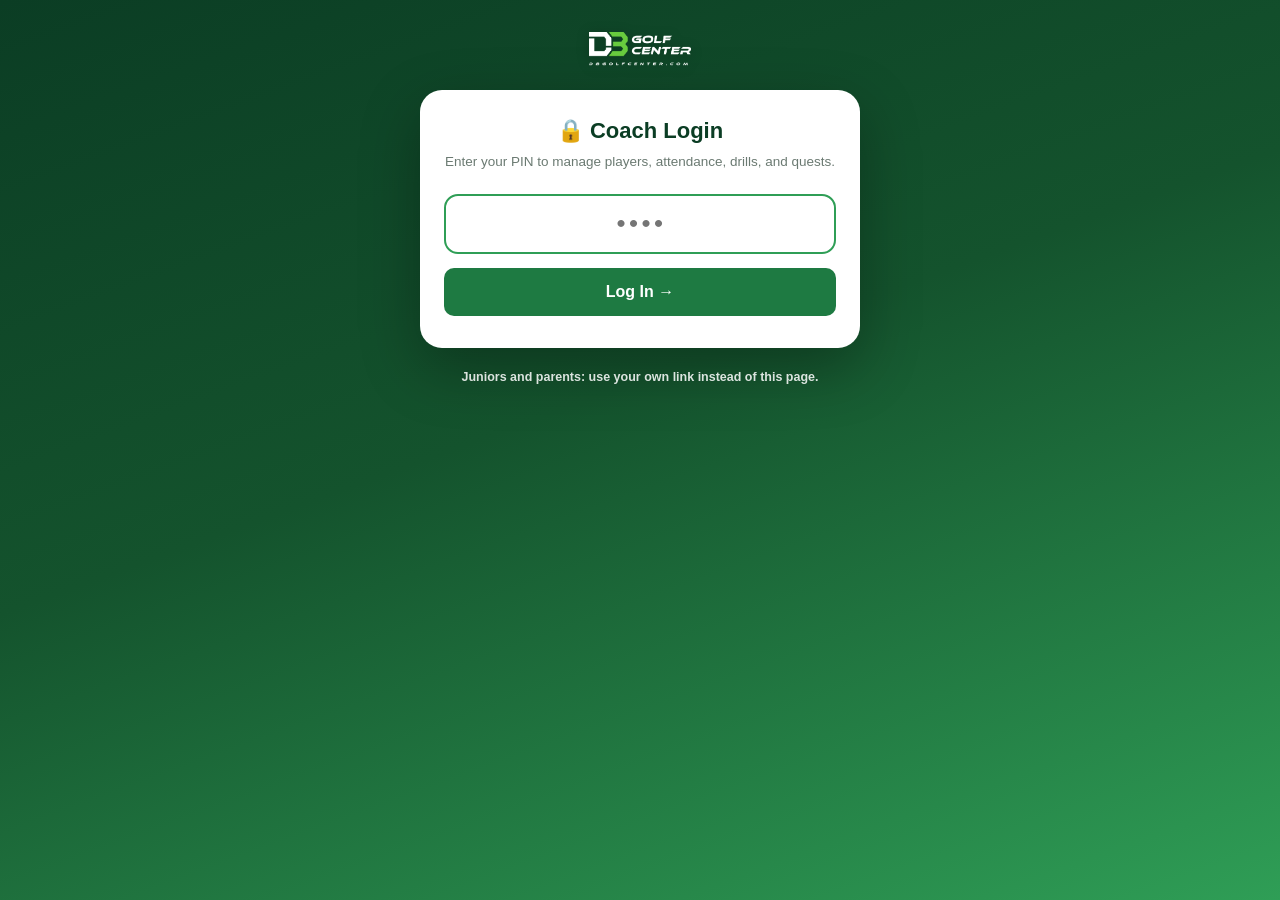
<file: templates/coach_login.html>
<!doctype html>
<html lang="en">
<head>
<meta charset="UTF-8" />
<meta name="viewport" content="width=device-width, initial-scale=1" />
<title>Coach Login · D3 Golf Center</title>
<link rel="stylesheet" href="/static/style.css" />
<link rel="manifest" href="/static/manifest-coach.json" />
<meta name="theme-color" content="#0b3d24" />
<link rel="apple-touch-icon" href="/static/icons/apple-touch-icon.png" />
<meta name="apple-mobile-web-app-capable" content="yes" />
<meta name="apple-mobile-web-app-title" content="D3 Coach" />
</head>
<body class="public-body">
<div class="public-wrap">
  <div class="public-brand">
    <img src="/static/logo.png" alt="D3 Golf Center" />
  </div>

  <div class="public-card public-login-card">
    <div class="public-login-title">🔒 Coach Login</div>
    <p class="public-login-sub">Enter your PIN to manage players, attendance, drills, and quests.</p>
    <form id="pinForm" autocomplete="off">
      <input type="password" inputmode="numeric" id="pinInput" class="public-code-input" placeholder="••••" maxlength="20" autofocus />
      <button type="submit" class="btn btn-primary public-login-btn">Log In &rarr;</button>
    </form>
    <div id="pinError" class="public-login-error hidden">Incorrect PIN. Try again.</div>
  </div>

  <div class="public-footer">Juniors and parents: use your own link instead of this page.</div>
</div>

<script src="/static/coach_login.js"></script>
</body>
</html>
</file>
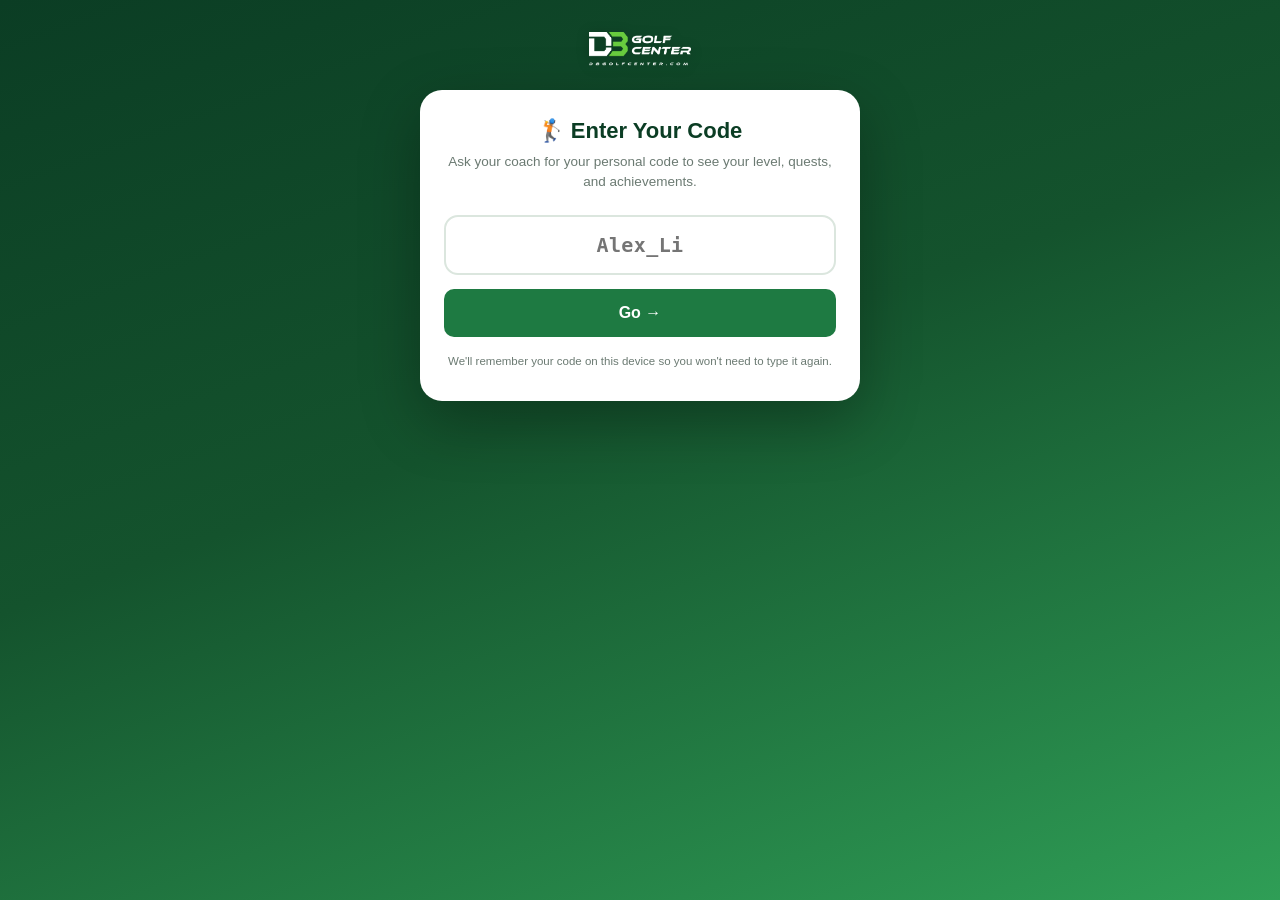
<file: templates/my.html>
<!doctype html>
<html lang="en">
<head>
<meta charset="UTF-8" />
<meta name="viewport" content="width=device-width, initial-scale=1" />
<title>My Golf Journey · D3 Golf Center</title>
<link rel="stylesheet" href="/static/style.css" />
<link rel="manifest" href="/static/manifest-junior.json" />
<meta name="theme-color" content="#0b3d24" />
<link rel="apple-touch-icon" href="/static/icons/apple-touch-icon.png" />
<meta name="apple-mobile-web-app-capable" content="yes" />
<meta name="apple-mobile-web-app-title" content="My Golf Journey" />
</head>
<body class="public-body">
<div class="public-wrap">
  <div class="public-brand">
    <img src="/static/logo.png" alt="D3 Golf Center" />
  </div>

  <div id="autoLoginLoading" class="public-card public-login-card hidden">
    <div class="public-loading">Logging you in...</div>
  </div>

  <div class="public-card public-login-card">
    <div class="public-login-title">🏌️ Enter Your Code</div>
    <p class="public-login-sub">Ask your coach for your personal code to see your level, quests, and achievements.</p>
    <form id="codeForm" autocomplete="off">
      <input type="text" id="codeInput" class="public-code-input" placeholder="Alex_Li" maxlength="40" autocapitalize="words" />
      <button type="submit" class="btn btn-primary public-login-btn">Go &rarr;</button>
    </form>
    <div id="codeError" class="public-login-error hidden">That code wasn't found. Double-check with your coach.</div>
    <p class="public-login-remember">We'll remember your code on this device so you won't need to type it again.</p>
  </div>
</div>

<script src="/static/my_login.js"></script>
<script src="/static/pwa-register.js"></script>
</body>
</html>
</file>
<file: static/style.css>
:root {
  --green-900: #0b3d24;
  --green-700: #14532d;
  --green-600: #1e7a42;
  --green-500: #2f9e56;
  --green-100: #e6f4ea;
  --green-50: #f2faf5;
  --ink: #1c2321;
  --muted: #6b7a72;
  --border: #dbe6de;
  --bg: #f7faf8;
  --white: #ffffff;
  --danger: #c0392b;
  --radius: 10px;
  --shadow: 0 1px 3px rgba(15, 40, 25, 0.08), 0 1px 2px rgba(15, 40, 25, 0.06);
}

* { box-sizing: border-box; }

body {
  margin: 0;
  font-family: -apple-system, BlinkMacSystemFont, "Segoe UI", "Pretendard", "Malgun Gothic", sans-serif;
  background: var(--bg);
  color: var(--ink);
}

header.topbar {
  background: linear-gradient(135deg, var(--green-700), var(--green-900));
  color: white;
  padding: 18px 24px;
  display: flex;
  align-items: center;
  justify-content: space-between;
  box-shadow: var(--shadow);
}

header.topbar .brand {
  display: flex;
  align-items: center;
  gap: 10px;
  font-size: 18px;
  font-weight: 700;
  text-decoration: none;
  color: white;
}

header.topbar .brand-logo {
  height: 30px;
  width: auto;
  display: block;
}

.topnav {
  display: flex;
  gap: 4px;
}
.topnav-link {
  color: rgba(255,255,255,0.75);
  text-decoration: none;
  font-size: 14px;
  font-weight: 600;
  padding: 6px 14px;
  border-radius: 999px;
  transition: background 0.15s ease, color 0.15s ease;
}
.topnav-link:hover {
  color: white;
  background: rgba(255,255,255,0.08);
}
.topnav-link.active {
  color: white;
  background: rgba(255,255,255,0.16);
}
button.topnav-link {
  background: none;
  border: none;
  font: inherit;
  cursor: pointer;
}
.topnav-logout {
  margin-left: 6px;
  border-left: 1px solid rgba(255,255,255,0.2);
  border-radius: 0;
  padding-left: 14px;
}
.change-pin-success {
  margin-top: 14px;
  color: var(--green-500);
  font-size: 13px;
  font-weight: 600;
}

.page-title {
  font-size: 22px;
  margin: 0 0 4px;
}

.page-subtitle {
  font-size: 13px;
  color: var(--muted);
  margin: 0 0 20px;
}

main {
  max-width: 1080px;
  margin: 0 auto;
  padding: 24px 20px 60px;
}

.toolbar {
  display: flex;
  gap: 12px;
  align-items: center;
  justify-content: space-between;
  flex-wrap: wrap;
  margin-bottom: 20px;
}

.search-input {
  flex: 1;
  min-width: 200px;
  padding: 10px 14px;
  border: 1px solid var(--border);
  border-radius: var(--radius);
  font-size: 14px;
  background: var(--white);
}

.class-filter-select {
  flex: none;
  width: auto;
  min-width: 150px;
  font-weight: 600;
  color: var(--green-700);
}

.class-manager-list {
  max-height: 320px;
  overflow-y: auto;
  margin-top: 10px;
}
.class-manager-row {
  display: flex;
  gap: 8px;
  align-items: center;
  padding: 8px 0;
  border-bottom: 1px solid var(--border);
}
.class-manager-row:last-child { border-bottom: none; }
.class-manager-row .class-name-input {
  flex: 1;
  padding: 7px 10px;
  border: 1px solid var(--border);
  border-radius: 6px;
  font-size: 13px;
  font-family: inherit;
}

button, .btn {
  font-family: inherit;
  font-size: 14px;
  font-weight: 600;
  border-radius: var(--radius);
  border: 1px solid transparent;
  padding: 10px 16px;
  cursor: pointer;
  transition: transform 0.05s ease, box-shadow 0.15s ease;
}
a.btn {
  display: inline-block;
  text-decoration: none;
}

.btn-primary {
  background: var(--green-600);
  color: white;
}
.btn-primary:hover { background: var(--green-700); }

.btn-secondary {
  background: var(--white);
  color: var(--green-700);
  border-color: var(--border);
}
.btn-secondary:hover { background: var(--green-50); }

.btn-danger {
  background: var(--white);
  color: var(--danger);
  border-color: #f1d4d0;
}
.btn-danger:hover { background: #fdf1ef; }

.btn-icon {
  padding: 6px 10px;
  font-size: 13px;
}

.category-block {
  margin-bottom: 28px;
}

.category-title {
  font-size: 13px;
  font-weight: 700;
  text-transform: uppercase;
  letter-spacing: 0.04em;
  color: var(--muted);
  margin: 0 0 10px 2px;
  display: flex;
  align-items: center;
  gap: 8px;
}

.category-empty {
  font-size: 12.5px;
  color: var(--muted);
  padding: 10px 2px;
}

.category-count {
  background: var(--green-100);
  color: var(--green-900);
  border-radius: 999px;
  padding: 1px 8px;
  font-size: 11px;
  font-weight: 700;
  text-transform: none;
  letter-spacing: 0;
}

.player-grid {
  display: grid;
  grid-template-columns: repeat(auto-fill, minmax(220px, 1fr));
  gap: 14px;
}

.player-card {
  background: var(--white);
  border: 1px solid var(--border);
  border-radius: var(--radius);
  padding: 16px;
  box-shadow: var(--shadow);
  cursor: pointer;
  text-decoration: none;
  color: inherit;
  display: block;
  position: relative;
}

.player-card:hover {
  border-color: var(--green-500);
}

.player-card .name {
  font-size: 16px;
  font-weight: 700;
  margin-bottom: 4px;
  position: relative;
  display: inline-block;
}

.name-tooltip {
  position: absolute;
  bottom: calc(100% + 8px);
  left: 0;
  background: var(--green-900);
  color: white;
  font-size: 11.5px;
  font-weight: 600;
  white-space: nowrap;
  padding: 6px 10px;
  border-radius: 8px;
  box-shadow: 0 6px 16px rgba(0,0,0,0.2);
  opacity: 0;
  transform: translateY(4px);
  pointer-events: none;
  transition: opacity 0.15s ease, transform 0.15s ease;
  z-index: 20;
}
.name-tooltip::after {
  content: "";
  position: absolute;
  top: 100%;
  left: 14px;
  border: 5px solid transparent;
  border-top-color: var(--green-900);
}
.player-card .name:hover .name-tooltip {
  opacity: 1;
  transform: translateY(0);
}

.player-card .meta {
  font-size: 12px;
  color: var(--muted);
}

.empty-state {
  text-align: center;
  padding: 60px 20px;
  color: var(--muted);
}

/* Modal */
.modal-backdrop {
  position: fixed; inset: 0;
  background: rgba(11, 61, 36, 0.35);
  display: flex; align-items: center; justify-content: center;
  z-index: 50;
}
.modal {
  background: white;
  border-radius: 14px;
  padding: 24px;
  width: 92%;
  max-width: 420px;
  box-shadow: 0 20px 50px rgba(0,0,0,0.2);
}
.modal h3 { margin-top: 0; }
.modal label {
  display: block;
  font-size: 13px;
  font-weight: 600;
  margin: 12px 0 6px;
  color: var(--green-700);
}
.modal input, .modal textarea, .modal select {
  width: 100%;
  padding: 9px 12px;
  border: 1px solid var(--border);
  border-radius: 8px;
  font-size: 14px;
  font-family: inherit;
}
.modal textarea { resize: vertical; min-height: 60px; }
.modal-actions {
  display: flex;
  justify-content: flex-end;
  gap: 10px;
  margin-top: 20px;
}
.hidden { display: none !important; }

/* Player page */
.player-header {
  display: flex;
  align-items: center;
  justify-content: space-between;
  gap: 12px;
  margin-bottom: 6px;
  flex-wrap: wrap;
}
.player-header h1 { margin: 0; font-size: 24px; }
.player-header .sub { color: var(--muted); font-size: 13px; margin-top: 2px; }

.access-code-bar {
  display: flex;
  align-items: center;
  flex-wrap: wrap;
  gap: 8px;
  background: var(--green-50);
  border: 1px solid var(--border);
  border-radius: var(--radius);
  padding: 10px 14px;
  font-size: 12.5px;
  color: var(--green-900);
  margin-bottom: 16px;
}
.access-code-chip {
  font-family: ui-monospace, Menlo, monospace;
  font-weight: 800;
  font-size: 13px;
  letter-spacing: 0.06em;
  background: white;
  border: 1px solid var(--green-500);
  color: var(--green-700);
  border-radius: 8px;
  padding: 3px 10px;
  cursor: pointer;
}
.access-code-chip:hover { background: var(--green-100); }
.access-code-regen {
  background: none;
  border: none;
  color: var(--muted);
  font-size: 12px;
  font-weight: 600;
  cursor: pointer;
  padding: 3px 6px;
}
.access-code-regen:hover { color: var(--green-700); }
.access-code-copied {
  color: var(--green-700);
  font-weight: 700;
}
.back-link {
  color: var(--green-700);
  text-decoration: none;
  font-size: 13px;
  font-weight: 600;
  display: inline-flex;
  align-items: center;
  gap: 4px;
  margin-bottom: 14px;
}
.back-link:hover { text-decoration: underline; }

.header-actions { display: flex; gap: 8px; }

.table-wrap {
  overflow-x: auto;
  background: white;
  border-radius: var(--radius);
  border: 1px solid var(--border);
  box-shadow: var(--shadow);
  margin-top: 16px;
}

table.log-table {
  border-collapse: collapse;
  width: 100%;
  min-width: 720px;
}

table.log-table th, table.log-table td {
  border-bottom: 1px solid var(--border);
  border-right: 1px solid var(--border);
  padding: 0;
  text-align: center;
  vertical-align: top;
}
table.log-table th:last-child, table.log-table td:last-child { border-right: none; }

table.log-table thead th {
  background: var(--green-50);
  padding: 10px 10px 6px;
  position: sticky; top: 0;
  z-index: 2;
}
table.log-table thead th .drill-name {
  font-size: 13px;
  font-weight: 700;
  color: var(--green-900);
  margin-bottom: 3px;
}
table.log-table thead th .drill-desc {
  font-size: 10.5px;
  font-weight: 400;
  color: var(--muted);
  line-height: 1.35;
  max-width: 150px;
  margin: 0 auto;
}
table.log-table thead th.date-col {
  min-width: 118px;
  position: sticky;
  left: 0;
  z-index: 3;
  background: var(--green-100);
}
table.log-table tbody td.date-cell {
  position: sticky;
  left: 0;
  background: var(--white);
  font-weight: 600;
  font-size: 13px;
  padding: 8px;
  z-index: 1;
  border-right: 1px solid var(--border);
}
table.log-table tbody tr:nth-child(even) td.date-cell { background: #fbfdfb; }

table.log-table tfoot .avg-row td {
  font-weight: 700;
  background: var(--green-100);
  padding: 10px 8px;
  font-size: 13.5px;
  color: var(--green-900);
  border-top: 2px solid var(--green-500);
}
table.log-table tfoot .avg-row td.date-cell {
  background: var(--green-100);
}

table.log-table td.value-cell input {
  width: 100%;
  min-width: 70px;
  border: none;
  padding: 12px 8px;
  text-align: center;
  font-size: 14px;
  background: transparent;
  font-family: inherit;
}
table.log-table td.value-cell input:focus {
  outline: 2px solid var(--green-500);
  outline-offset: -2px;
  background: var(--green-50);
}
table.log-table td.row-actions {
  padding: 6px;
  white-space: nowrap;
}
table.log-table th.actions-col { min-width: 40px; }

.save-flash {
  position: fixed;
  bottom: 20px; right: 20px;
  background: var(--green-700);
  color: white;
  padding: 9px 16px;
  border-radius: 8px;
  font-size: 13px;
  font-weight: 600;
  opacity: 0;
  transform: translateY(6px);
  transition: opacity 0.2s ease, transform 0.2s ease;
  pointer-events: none;
  z-index: 100;
}
.save-flash.show { opacity: 1; transform: translateY(0); }

@media (max-width: 640px) {
  header.topbar {
    padding: 12px 16px;
    flex-wrap: wrap;
    gap: 8px;
  }
  header.topbar .brand-logo { height: 24px; }
  .topnav {
    width: 100%;
    overflow-x: auto;
    -webkit-overflow-scrolling: touch;
    gap: 4px;
    padding-bottom: 2px;
  }
  .topnav-link {
    font-size: 12.5px;
    padding: 5px 11px;
    white-space: nowrap;
    flex-shrink: 0;
  }
  main { padding: 16px 12px 50px; }
  .player-grid { grid-template-columns: repeat(auto-fill, minmax(150px, 1fr)); }
}

/* ---------- Gamification ---------- */

.level-chip {
  display: inline-flex;
  align-items: center;
  gap: 5px;
  background: var(--green-100);
  color: var(--green-900);
  border-radius: 999px;
  font-weight: 700;
  white-space: nowrap;
}
.level-chip-sm { padding: 3px 9px; font-size: 11px; }
.level-chip-md { padding: 5px 12px; font-size: 12.5px; }
.level-chip-lg { padding: 8px 16px; font-size: 15px; }
.level-chip .level-icon { font-size: 1.15em; line-height: 1; }

.manual-tag {
  font-size: 11px;
  font-weight: 600;
  color: var(--muted);
  background: var(--bg);
  border: 1px dashed var(--border);
  border-radius: 999px;
  padding: 3px 9px;
}

.streak-chip {
  display: inline-flex;
  align-items: center;
  gap: 4px;
  padding: 3px 9px;
  border-radius: 999px;
  font-size: 11px;
  font-weight: 700;
  background: var(--bg);
  color: var(--muted);
  border: 1px solid var(--border);
  white-space: nowrap;
}
.streak-chip.active {
  background: #fff4e5;
  color: #b5590a;
  border-color: #fbdcae;
}
.streak-flame { font-size: 1.1em; }

.card-gamify {
  display: flex;
  flex-wrap: wrap;
  gap: 6px;
  margin: 6px 0 8px;
}

.hof-block {
  background: linear-gradient(135deg, var(--green-50), var(--white));
  border: 1px solid var(--border);
  border-radius: var(--radius);
  padding: 14px 16px;
  margin-bottom: 22px;
  box-shadow: var(--shadow);
}
.hof-title {
  font-size: 13px;
  font-weight: 800;
  color: var(--green-900);
  margin-bottom: 10px;
  letter-spacing: 0.02em;
}
.hof-list {
  display: flex;
  gap: 10px;
  flex-wrap: wrap;
}
.hof-card {
  display: flex;
  align-items: center;
  gap: 7px;
  background: var(--white);
  border: 1px solid var(--border);
  border-radius: 999px;
  padding: 6px 12px 6px 8px;
  text-decoration: none;
  color: inherit;
  font-size: 12.5px;
  box-shadow: var(--shadow);
}
.hof-card:hover { border-color: var(--green-500); }
.hof-rank { font-size: 15px; }
.hof-name { font-weight: 700; }
.hof-streak { color: #b5590a; font-weight: 700; }

.gamify-panel {
  background: white;
  border: 1px solid var(--border);
  border-radius: var(--radius);
  box-shadow: var(--shadow);
  padding: 16px 18px;
  margin-top: 14px;
}
.gamify-top {
  display: flex;
  align-items: center;
  gap: 10px;
  flex-wrap: wrap;
  margin-bottom: 10px;
}
.xp-bar-outer {
  height: 10px;
  background: var(--green-50);
  border: 1px solid var(--border);
  border-radius: 999px;
  overflow: hidden;
}
.xp-bar-inner {
  height: 100%;
  background: linear-gradient(90deg, var(--green-500), var(--green-600));
  border-radius: 999px;
  transition: width 0.4s ease;
}
.xp-bar-label {
  font-size: 11.5px;
  color: var(--muted);
  margin: 6px 0 14px;
}

.achievements-title {
  font-size: 12.5px;
  font-weight: 800;
  color: var(--green-900);
  margin-bottom: 10px;
}

.quest-section {
  margin-bottom: 18px;
}
.quest-title {
  font-size: 12.5px;
  font-weight: 800;
  color: var(--green-900);
  margin-bottom: 10px;
}
.quest-complete {
  font-size: 13px;
  color: var(--green-700);
  font-weight: 600;
  background: var(--green-50);
  border: 1px solid var(--border);
  border-radius: 8px;
  padding: 10px 12px;
}
.quest-list {
  display: flex;
  flex-direction: column;
  gap: 10px;
}
.quest-row {
  display: flex;
  align-items: center;
  gap: 10px;
  background: var(--green-50);
  border: 1px solid var(--border);
  border-radius: 8px;
  padding: 8px 12px;
}
.quest-icon { font-size: 18px; width: 22px; text-align: center; flex-shrink: 0; }
.quest-body { flex: 1; min-width: 0; }
.quest-name {
  font-size: 12.5px;
  font-weight: 700;
  color: var(--green-900);
  margin-bottom: 4px;
}
.quest-class-tag {
  display: inline-block;
  font-size: 10px;
  font-weight: 700;
  color: var(--muted);
  background: var(--bg);
  border: 1px solid var(--border);
  border-radius: 999px;
  padding: 1px 7px;
  margin-left: 4px;
  text-transform: none;
}
.quest-type-tag {
  display: inline-block;
  font-size: 10px;
  font-weight: 700;
  border-radius: 999px;
  padding: 1px 7px;
  margin-left: 4px;
  text-transform: none;
}
.quest-type-tag.main {
  color: #8a6100;
  background: #fff4d6;
  border: 1px solid #f0d896;
}
.quest-type-tag.side {
  color: var(--muted);
  background: var(--bg);
  border: 1px solid var(--border);
}
.quest-bar-outer {
  height: 6px;
  background: var(--white);
  border: 1px solid var(--border);
  border-radius: 999px;
  overflow: hidden;
}
.quest-bar-inner {
  height: 100%;
  background: linear-gradient(90deg, #f4c542, #e0603b);
  border-radius: 999px;
  transition: width 0.4s ease;
}
.quest-progress {
  font-size: 11.5px;
  font-weight: 700;
  color: var(--muted);
  flex-shrink: 0;
}

.custom-quest-row.complete {
  background: var(--green-100);
  border-color: var(--green-500);
}
.quest-progress-input {
  width: 46px;
  padding: 4px 6px;
  border: 1px solid var(--border);
  border-radius: 6px;
  font-size: 12.5px;
  font-family: inherit;
  text-align: center;
  flex-shrink: 0;
}
.quest-target {
  font-size: 11.5px;
  font-weight: 700;
  color: var(--muted);
  flex-shrink: 0;
}

.quest-manager-list {
  margin-top: 14px;
}
.quest-manager-row {
  display: flex;
  gap: 14px;
  align-items: flex-start;
  padding: 18px 4px;
  border-bottom: 1px solid var(--border);
}
.quest-manager-row:last-child { border-bottom: none; }
.quest-manager-row .fields { flex: 1; display: flex; flex-direction: column; gap: 10px; }
.quest-manager-row input, .quest-manager-row textarea {
  padding: 12px 14px;
  border: 1px solid var(--border);
  border-radius: 8px;
  font-size: 16px;
  font-family: inherit;
  width: 100%;
}
.quest-manager-row textarea { min-height: 60px; resize: vertical; }
.quest-icon-input {
  width: 56px !important;
  height: 56px;
  flex-shrink: 0;
  text-align: center;
  font-size: 22px !important;
  padding: 4px !important;
}
.quest-row-meta {
  display: flex;
  gap: 20px;
  flex-wrap: wrap;
}
.quest-target-label {
  display: flex;
  align-items: center;
  gap: 10px;
  font-size: 14px;
  font-weight: 600;
  color: var(--green-700);
}
.quest-target-label .quest-target-input {
  width: 90px !important;
}
.quest-target-label .quest-type-input {
  width: auto !important;
  min-width: 160px;
  font-size: 15px !important;
}
.quest-manager-row [data-quest-delete] {
  font-size: 14px;
  padding: 10px 16px;
}

.badge-grid {
  display: grid;
  grid-template-columns: repeat(auto-fill, minmax(90px, 1fr));
  gap: 10px;
}
.badge {
  text-align: center;
  padding: 10px 6px;
  border-radius: 10px;
  border: 1px solid var(--border);
  background: var(--green-50);
}
.badge.locked {
  background: var(--bg);
  filter: grayscale(1);
  opacity: 0.45;
}
.badge-icon { font-size: 22px; line-height: 1.2; }
.badge-name {
  font-size: 10.5px;
  font-weight: 700;
  margin-top: 4px;
  color: var(--green-900);
  line-height: 1.25;
}
.badge.locked .badge-name { color: var(--muted); }

/* Confetti + celebration toast */
.confetti-layer {
  position: fixed;
  inset: 0;
  pointer-events: none;
  overflow: hidden;
  z-index: 200;
}
.confetti-piece {
  position: absolute;
  top: -10px;
  width: 8px;
  height: 14px;
  opacity: 0.9;
  animation-name: confetti-fall;
  animation-timing-function: ease-in;
  animation-fill-mode: forwards;
}
@keyframes confetti-fall {
  to {
    transform: translateY(100vh) rotate(360deg);
    opacity: 0.3;
  }
}

.celebrate-toast {
  position: fixed;
  top: 24px;
  left: 50%;
  transform: translate(-50%, -20px);
  background: linear-gradient(135deg, var(--green-700), var(--green-900));
  color: white;
  padding: 14px 22px;
  border-radius: 14px;
  box-shadow: 0 12px 30px rgba(0,0,0,0.25);
  text-align: center;
  opacity: 0;
  transition: opacity 0.3s ease, transform 0.3s ease;
  z-index: 201;
  pointer-events: none;
}
.celebrate-toast.show {
  opacity: 1;
  transform: translate(-50%, 0);
}
.celebrate-title { font-size: 17px; font-weight: 800; }
.celebrate-sub { font-size: 13px; opacity: 0.9; margin-top: 2px; }

/* ---------- Attendance page ---------- */

.attendance-toolbar {
  display: flex;
  align-items: flex-end;
  gap: 20px;
  flex-wrap: wrap;
  margin-bottom: 22px;
}
.today-actions {
  display: flex;
  align-items: center;
  gap: 12px;
  margin-bottom: 20px;
}
.today-saved-flash {
  font-size: 13px;
  font-weight: 700;
  color: var(--green-700);
}

.today-drills-block {
  background: white;
  border: 1px solid var(--border);
  border-radius: var(--radius);
  box-shadow: var(--shadow);
  padding: 18px 20px;
  margin-bottom: 24px;
}
.today-drills-header {
  display: flex;
  align-items: center;
  gap: 10px;
  margin-bottom: 12px;
}
.section-title {
  font-size: 15px;
  font-weight: 700;
  color: var(--green-900);
  margin: 0;
}
.today-drills-list {
  display: flex;
  flex-wrap: wrap;
  gap: 8px;
  margin-bottom: 14px;
}
.today-drill-tag {
  display: inline-flex;
  align-items: center;
  gap: 7px;
  background: var(--bg);
  border: 1px solid var(--border);
  border-radius: 999px;
  padding: 7px 14px;
  font-size: 13.5px;
  font-weight: 600;
  color: var(--ink);
  cursor: pointer;
}
.today-drill-tag input[type="checkbox"] {
  accent-color: var(--green-600);
  cursor: pointer;
}
.today-drill-tag.selected {
  background: var(--green-100);
  border-color: var(--green-500);
  color: var(--green-900);
}
.today-drills-add {
  display: flex;
  gap: 10px;
}
.today-drills-add input {
  flex: 1;
  padding: 9px 14px;
  border: 1px solid var(--border);
  border-radius: var(--radius);
  font-size: 14px;
  font-family: inherit;
}
.attendance-field {
  display: flex;
  flex-direction: column;
  gap: 6px;
  font-size: 13.5px;
  font-weight: 700;
  color: var(--green-700);
}
.attendance-field select, .attendance-field input {
  padding: 11px 14px;
  border: 1px solid var(--border);
  border-radius: var(--radius);
  font-size: 15.5px;
  font-family: inherit;
  background: var(--white);
}
.attendance-count {
  font-size: 14px;
  font-weight: 700;
  color: var(--green-900);
  background: var(--green-100);
  padding: 8px 14px;
  border-radius: 999px;
}
.attendance-toggle {
  display: flex;
  align-items: center;
  gap: 6px;
  font-size: 13px;
  font-weight: 600;
  color: var(--muted);
  margin-left: auto;
}

.attendance-grid {
  display: grid;
  grid-template-columns: repeat(auto-fill, minmax(200px, 1fr));
  gap: 14px;
}

.month-day-block {
  background: var(--white);
  border: 1px solid var(--border);
  border-radius: var(--radius);
  box-shadow: var(--shadow);
  padding: 14px 16px;
  margin-bottom: 12px;
}
.month-day-header {
  display: flex;
  align-items: center;
  gap: 8px;
  font-size: 13.5px;
  font-weight: 700;
  color: var(--green-900);
  margin-bottom: 10px;
}
.month-day-list {
  display: flex;
  flex-wrap: wrap;
  gap: 8px;
}
.month-attendee-tag {
  display: inline-flex;
  align-items: center;
  gap: 6px;
  background: var(--green-50);
  border: 1px solid var(--border);
  border-radius: 999px;
  padding: 5px 6px 5px 12px;
  font-size: 12.5px;
  font-weight: 600;
  color: var(--green-900);
}
.month-attendee-remove {
  background: none;
  border: none;
  color: var(--muted);
  font-size: 16px;
  line-height: 1;
  padding: 2px 6px;
  border-radius: 999px;
  cursor: pointer;
}
.month-attendee-remove:hover {
  background: var(--danger);
  color: white;
}
.attendance-card {
  background: var(--white);
  border: 1px solid var(--border);
  border-radius: var(--radius);
  padding: 14px;
  box-shadow: var(--shadow);
  display: flex;
  flex-direction: column;
  gap: 8px;
}
.attendance-card.present {
  border-color: var(--green-500);
  background: var(--green-50);
}
.attendance-check {
  display: flex;
  align-items: center;
  gap: 9px;
  cursor: pointer;
}
.attendance-check input[type="checkbox"] {
  width: 18px;
  height: 18px;
  accent-color: var(--green-600);
  cursor: pointer;
}
.attendance-name {
  font-weight: 700;
  font-size: 14.5px;
}
.attendance-log-link {
  font-size: 12px;
  font-weight: 600;
  color: var(--green-700);
  text-decoration: none;
}
.attendance-log-link:hover { text-decoration: underline; }

@media (max-width: 640px) {
  .attendance-toggle { margin-left: 0; }
}

/* ---------- Public player profile ---------- */

.public-body {
  background: linear-gradient(160deg, var(--green-900) 0%, var(--green-700) 45%, var(--green-500) 100%);
  min-height: 100vh;
  display: flex;
  justify-content: center;
  padding: 32px 16px 60px;
}

.public-wrap {
  width: 100%;
  max-width: 440px;
}

.public-brand {
  text-align: center;
  margin-bottom: 20px;
}
.public-brand img {
  height: 34px;
  filter: drop-shadow(0 2px 6px rgba(0,0,0,0.25));
}

.public-card {
  background: white;
  border-radius: 22px;
  padding: 28px 24px 32px;
  box-shadow: 0 20px 60px rgba(0,0,0,0.3);
}

.public-loading {
  text-align: center;
  padding: 60px 0;
  color: var(--muted);
  font-weight: 600;
}

.public-name {
  text-align: center;
  font-size: 22px;
  font-weight: 800;
  color: var(--green-900);
  margin-bottom: 18px;
}

.public-avatar-wrap {
  display: flex;
  flex-direction: column;
  align-items: center;
  gap: 8px;
  margin-bottom: 14px;
}
.public-avatar-img {
  width: 120px;
  height: 120px;
  border-radius: 50%;
  border: 3px solid var(--green-500);
  box-shadow: 0 6px 16px rgba(0,0,0,0.12);
  background: #fff;
}
.public-avatar-edit-btn {
  background: none;
  border: none;
  color: var(--green-700);
  font-size: 12.5px;
  font-weight: 700;
  cursor: pointer;
  padding: 4px 10px;
  border-radius: 999px;
}
.public-avatar-edit-btn:hover {
  background: rgba(47, 158, 86, 0.1);
}
.public-avatar-picker {
  display: flex;
  flex-direction: column;
  align-items: center;
  gap: 12px;
  background: #f6faf7;
  border: 1px solid var(--border);
  border-radius: 16px;
  padding: 18px;
  margin-bottom: 18px;
}
.public-avatar-preview {
  width: 140px;
  height: 140px;
  border-radius: 50%;
  border: 3px solid var(--green-500);
  background: #fff;
}
.public-avatar-picker-title {
  font-size: 15px;
  font-weight: 800;
  color: var(--green-900);
  text-align: center;
}
.public-avatar-gender {
  display: flex;
  gap: 8px;
  flex-wrap: wrap;
  justify-content: center;
}
.public-avatar-swatch-group {
  width: 100%;
}
.public-avatar-swatch-label {
  font-size: 11.5px;
  font-weight: 700;
  color: var(--muted);
  text-align: center;
  text-transform: uppercase;
  letter-spacing: 0.03em;
  margin-bottom: 6px;
}
.public-avatar-gender-btn {
  background: #fff;
  border: 2px solid var(--border);
  border-radius: 999px;
  padding: 7px 16px;
  font-size: 13px;
  font-weight: 700;
  color: var(--green-700);
  cursor: pointer;
}
.public-avatar-gender-btn.selected {
  border-color: var(--green-500);
  background: rgba(47, 158, 86, 0.12);
}
.public-avatar-swatches {
  display: flex;
  gap: 8px;
  flex-wrap: wrap;
  justify-content: center;
}
.public-avatar-swatch {
  width: 30px;
  height: 30px;
  border-radius: 50%;
  border: 2px solid transparent;
  cursor: pointer;
  padding: 0;
}
.public-avatar-swatch.selected {
  border-color: var(--green-900);
}
.public-avatar-actions {
  display: flex;
  gap: 8px;
  flex-wrap: wrap;
  justify-content: center;
}

.public-level-badge {
  display: flex;
  flex-direction: column;
  align-items: center;
  gap: 4px;
  margin-bottom: 18px;
}
.public-level-icon {
  font-size: 56px;
  line-height: 1;
  filter: drop-shadow(0 4px 10px rgba(47, 158, 86, 0.35));
}
.public-level-name {
  font-size: 19px;
  font-weight: 800;
  color: var(--green-800, var(--green-700));
  background: linear-gradient(90deg, var(--green-700), var(--green-500));
  -webkit-background-clip: text;
  background-clip: text;
  color: transparent;
}

.public-xp-outer {
  height: 16px;
  background: var(--green-50);
  border: 1px solid var(--border);
  border-radius: 999px;
  overflow: hidden;
}
.public-xp-inner {
  height: 100%;
  background: linear-gradient(90deg, #f4c542, #2f9e56);
  border-radius: 999px;
  transition: width 0.6s ease;
}
.public-xp-label {
  text-align: center;
  font-size: 12.5px;
  font-weight: 700;
  color: var(--muted);
  margin: 8px 0 4px;
}

.public-streak {
  display: flex;
  justify-content: center;
  margin: 10px 0 24px;
}

.public-section {
  margin-top: 22px;
}
.public-section-title {
  font-size: 14px;
  font-weight: 800;
  color: var(--green-900);
  margin-bottom: 12px;
  text-align: center;
}

.public-empty {
  text-align: center;
  font-size: 13px;
  color: var(--muted);
  padding: 16px;
  background: var(--bg);
  border-radius: var(--radius);
}

.public-today-drills {
  display: flex;
  flex-wrap: wrap;
  gap: 8px;
}
.public-today-drill-tag {
  background: linear-gradient(135deg, var(--green-600), var(--green-500));
  color: white;
  font-size: 12.5px;
  font-weight: 700;
  padding: 7px 14px;
  border-radius: 999px;
}

.public-training-date {
  font-weight: 600;
  color: var(--muted);
  font-size: 12px;
}
.public-training-list {
  display: flex;
  flex-direction: column;
  gap: 8px;
}
.public-training-row {
  display: flex;
  align-items: center;
  justify-content: space-between;
  gap: 10px;
  background: var(--green-50);
  border: 1px solid var(--border);
  border-radius: 12px;
  padding: 10px 14px;
}
.public-training-name {
  font-size: 12.5px;
  font-weight: 700;
  color: var(--green-900);
}
.public-training-values {
  display: flex;
  gap: 12px;
  font-size: 12px;
  color: var(--muted);
  white-space: nowrap;
}
.public-training-values strong {
  color: var(--green-700);
}

.public-quest-list {
  display: flex;
  flex-direction: column;
  gap: 10px;
}
.public-quest-row {
  display: flex;
  gap: 12px;
  align-items: center;
  background: var(--green-50);
  border: 1px solid var(--border);
  border-radius: 14px;
  padding: 12px 14px;
}
.public-quest-row.complete {
  background: linear-gradient(135deg, var(--green-100), #fff7dc);
  border-color: var(--green-500);
}
.public-quest-icon {
  font-size: 24px;
  flex-shrink: 0;
}
.public-quest-body { flex: 1; min-width: 0; }
.public-quest-name {
  font-size: 13.5px;
  font-weight: 700;
  color: var(--green-900);
  margin-bottom: 6px;
}
.public-quest-bar-outer {
  height: 7px;
  background: var(--white);
  border: 1px solid var(--border);
  border-radius: 999px;
  overflow: hidden;
}
.public-quest-bar-inner {
  height: 100%;
  background: linear-gradient(90deg, #f4c542, #e0603b);
  border-radius: 999px;
  transition: width 0.5s ease;
}
.public-quest-progress {
  font-size: 11.5px;
  font-weight: 700;
  color: var(--muted);
  margin-top: 5px;
}

.public-footer {
  text-align: center;
  color: rgba(255,255,255,0.85);
  font-size: 12.5px;
  font-weight: 600;
  margin-top: 22px;
}

@media (max-width: 480px) {
  .public-card { padding: 24px 18px 28px; border-radius: 18px; }
  .public-level-icon { font-size: 48px; }
}

.public-login-card {
  text-align: center;
}
.public-login-title {
  font-size: 22px;
  font-weight: 800;
  color: var(--green-900);
  margin-bottom: 8px;
}
.public-login-sub {
  font-size: 13.5px;
  color: var(--muted);
  margin: 0 0 22px;
  line-height: 1.5;
}
.public-code-input {
  width: 100%;
  padding: 16px;
  border: 2px solid var(--border);
  border-radius: 14px;
  font-size: 20px;
  font-weight: 800;
  letter-spacing: 0.02em;
  text-align: center;
  font-family: ui-monospace, Menlo, monospace;
  color: var(--green-900);
  margin-bottom: 14px;
}
.public-code-input:focus {
  outline: none;
  border-color: var(--green-500);
}
.public-login-btn {
  width: 100%;
  font-size: 16px;
  padding: 14px;
}
.public-login-error {
  margin-top: 14px;
  color: var(--danger);
  font-size: 13px;
  font-weight: 600;
}
.public-login-remember {
  margin: 16px 0 0;
  font-size: 11.5px;
  color: var(--muted);
  line-height: 1.4;
}
.public-switch-link {
  display: block;
  margin: 14px auto 0;
  background: none;
  border: none;
  color: rgba(255,255,255,0.75);
  font-size: 12px;
  font-weight: 600;
  text-decoration: underline;
  cursor: pointer;
  padding: 6px;
}
.public-switch-link:hover {
  color: #fff;
}

.club-select {
  background: rgba(255,255,255,0.12);
  color: white;
  border: 1px solid rgba(255,255,255,0.25);
  border-radius: 999px;
  font: inherit;
  font-size: 14px;
  font-weight: 600;
  padding: 5px 12px;
  margin-right: 8px;
  cursor: pointer;
}
.club-select option {
  color: #1c2321;
}

.topnav {
  align-items: center;
  flex-wrap: wrap;
  justify-content: flex-end;
}
.topnav-link {
  white-space: nowrap;
}
.club-select {
  max-width: 190px;
  text-overflow: ellipsis;
}

/* Let the coach select the code by hand as well as click-to-copy. */
.access-code-chip {
  user-select: all;
  -webkit-user-select: all;
}

/* Basic-tracking (e.g. Sembawang) player cards */
.basic-chips {
  display: flex;
  flex-wrap: wrap;
  gap: 6px;
  margin: 2px 0 8px;
}
.basic-chip {
  background: var(--green-100);
  color: var(--green-900);
  border-radius: 999px;
  padding: 2px 8px;
  font-size: 11px;
  font-weight: 600;
}
.basic-chip-muted {
  background: transparent;
  border: 1px solid var(--border);
  color: var(--muted);
}
.player-card .basic-notes {
  margin-top: 4px;
  font-style: italic;
}

/* Drill management: roomy, readable rows with auto-growing fields. */
.drill-manager-row .drill-name-input,
.drill-manager-row .drill-desc-input {
  resize: none;
  overflow: hidden;
  min-height: 0;
}
.drill-manager-row .drill-name-input {
  font-weight: 700;
  line-height: 1.3;
}
.drill-manager-row .drill-desc-input {
  font-size: 15px;
  line-height: 1.5;
  color: #3a4540;
}
@media (max-width: 640px) {
  .drill-manager-row {
    flex-direction: column;
    gap: 10px;
    padding: 16px 2px;
  }
  .drill-manager-row [data-drill-delete] {
    align-self: flex-end;
  }
}

/* Player table header: clamp long drill descriptions, tap to expand. */
table.log-table thead th .drill-desc {
  display: -webkit-box;
  -webkit-line-clamp: 3;
  -webkit-box-orient: vertical;
  overflow: hidden;
}
table.log-table thead th .drill-desc:not(:empty) {
  cursor: pointer;
}
table.log-table thead th .drill-desc.expanded {
  display: block;
  -webkit-line-clamp: unset;
}
@media (max-width: 640px) {
  .drill-manager-row .fields {
    width: 100%;
    flex: none;
  }
}

/* Default vs regular drills */
.drill-section { margin-top: 28px; }
.drill-section-head h2 { font-size: 18px; margin: 0 0 4px; }
.drill-section-head p { color: var(--muted); font-size: 13px; margin: 0; line-height: 1.45; }
.drill-row-actions { display: flex; gap: 8px; align-items: flex-start; flex-shrink: 0; }
.regular-section { margin-top: 24px; }
.regular-section-title { font-size: 16px; margin: 0 0 2px; color: var(--green-900); }
@media (max-width: 640px) {
  .drill-manager-row .drill-row-actions { align-self: flex-end; }
}

/* In-app confirm/notice dialogs (see appDialog in coach_nav.js) */
.app-dialog-backdrop { z-index: 200; }
.app-dialog-msg {
  margin: 4px 0 8px;
  font-size: 16px;
  line-height: 1.5;
  white-space: pre-line;
}

/* Regular drills: per-date cards, added one drill at a time */
.regular-section-hint { margin: 0 0 12px; color: var(--muted); font-size: 13px; }
.regular-day {
  background: white;
  border: 1px solid var(--border);
  border-radius: var(--radius);
  padding: 12px 14px;
  margin-bottom: 10px;
  box-shadow: var(--shadow);
}
.regular-day-top { display: flex; align-items: center; justify-content: space-between; gap: 10px; margin-bottom: 8px; }
.regular-day-head { font-weight: 700; font-size: 14px; color: var(--green-900); }
.regular-items { display: flex; flex-direction: column; gap: 8px; margin-bottom: 10px; }
.regular-item { display: flex; align-items: center; gap: 10px; }
.regular-item-name { flex: 1; min-width: 0; font-size: 14px; font-weight: 600; line-height: 1.3; }
.regular-item input {
  width: 96px;
  flex-shrink: 0;
  padding: 10px 8px;
  border: 1px solid var(--border);
  border-radius: 8px;
  text-align: center;
  font-size: 15px;
  font-family: inherit;
}
.regular-item input:focus { outline: 2px solid var(--green-500); outline-offset: -2px; background: var(--green-50); }
.regular-remove {
  flex-shrink: 0;
  width: 34px;
  height: 34px;
  padding: 0;
  border-radius: 8px;
  border: 1px solid var(--border);
  background: white;
  color: var(--muted);
  font-size: 20px;
  line-height: 1;
  cursor: pointer;
}
.regular-remove:hover { color: var(--danger); border-color: #f1d4d0; background: #fdf1ef; }
.regular-add-select {
  width: 100%;
  max-width: 340px;
  padding: 10px 12px;
  border: 1px dashed var(--green-500);
  border-radius: 8px;
  background: var(--green-50);
  color: var(--green-700);
  font-size: 14px;
  font-weight: 600;
  font-family: inherit;
}
.regular-averages { margin-top: 14px; }
.regular-avg-title { font-size: 13px; font-weight: 700; color: var(--green-900); margin-bottom: 6px; }
.regular-avg-row {
  display: flex;
  justify-content: space-between;
  gap: 12px;
  padding: 8px 12px;
  background: var(--green-100);
  border-radius: 8px;
  margin-bottom: 6px;
  font-size: 14px;
}
.regular-avg-row em { color: var(--muted); font-style: normal; font-size: 12px; }

.regular-section-head { display: flex; align-items: center; justify-content: space-between; gap: 10px; margin-bottom: 2px; }
.regular-section-head .btn-secondary { padding: 7px 14px; font-size: 13px; }

/* Dated coach notes */
.notes-section {
  background: white;
  border: 1px solid var(--border);
  border-radius: var(--radius);
  padding: 14px 16px;
  margin-bottom: 16px;
  box-shadow: var(--shadow);
}
.notes-head { display: flex; align-items: center; justify-content: space-between; gap: 10px; }
.notes-title { font-size: 16px; margin: 0; color: var(--green-900); }
.notes-head .btn-secondary { padding: 7px 14px; font-size: 13px; }
.note-form, .note-card.editing { display: flex; flex-direction: column; gap: 8px; margin-top: 12px; }
.note-date-input, .note-text-input {
  border: 1px solid var(--border);
  border-radius: 8px;
  padding: 10px 12px;
  font-size: 15px;
  font-family: inherit;
  width: 100%;
}
.note-date-input { max-width: 200px; }
.note-text-input { resize: vertical; line-height: 1.5; }
.note-form-actions { display: flex; justify-content: flex-end; gap: 8px; }
.note-card { border-top: 1px solid var(--border); padding: 12px 0 2px; margin-top: 12px; }
.note-card:first-child { margin-top: 10px; }
.note-card-top { display: flex; align-items: center; justify-content: space-between; gap: 10px; margin-bottom: 6px; }
.note-card-date { font-weight: 700; font-size: 14px; color: var(--green-900); }
.note-card-actions { display: flex; gap: 6px; }
.note-card-text { font-size: 15px; line-height: 1.55; white-space: pre-wrap; overflow-wrap: anywhere; color: #2a332f; }
.notes-empty { margin-top: 10px; color: var(--muted); font-size: 14px; }

/* Junior page: coach notes and drill results by day */
.public-note, .public-day {
  background: var(--green-50);
  border: 1px solid var(--border);
  border-radius: 12px;
  padding: 10px 14px;
  margin-bottom: 8px;
  text-align: left;
}
.public-note-date, .public-day-date {
  font-size: 12px;
  font-weight: 800;
  color: var(--green-700);
  margin-bottom: 4px;
}
.public-note-text {
  font-size: 14px;
  line-height: 1.55;
  white-space: pre-wrap;
  overflow-wrap: anywhere;
  color: var(--ink);
}
.public-result-row {
  display: flex;
  justify-content: space-between;
  gap: 12px;
  padding: 4px 0;
  font-size: 14px;
  border-top: 1px dashed var(--border);
}
.public-day-date + .public-result-row { border-top: none; }
.public-result-name { min-width: 0; overflow-wrap: anywhere; }
.public-show-more {
  display: block;
  margin: 4px auto 0;
  background: none;
  border: none;
  color: var(--green-700);
  font-size: 13px;
  font-weight: 700;
  text-decoration: underline;
  cursor: pointer;
}
</file>
